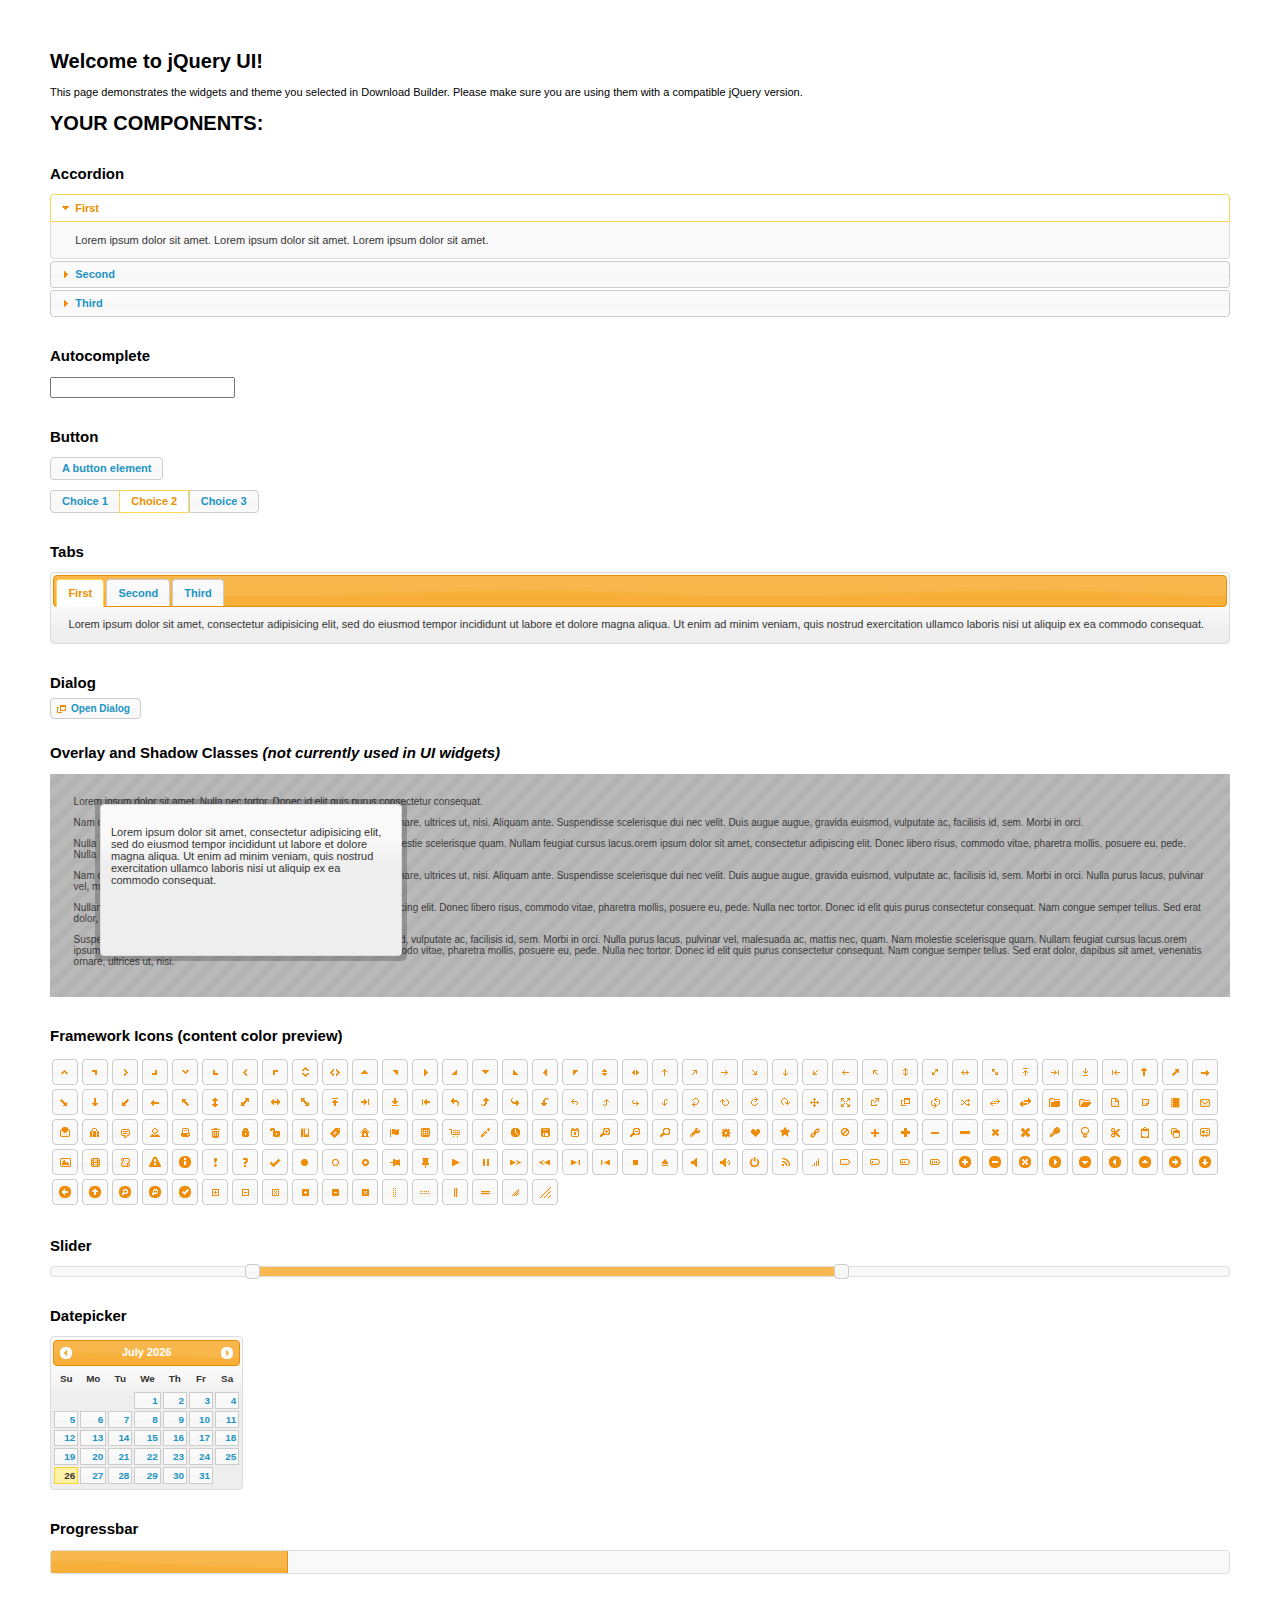
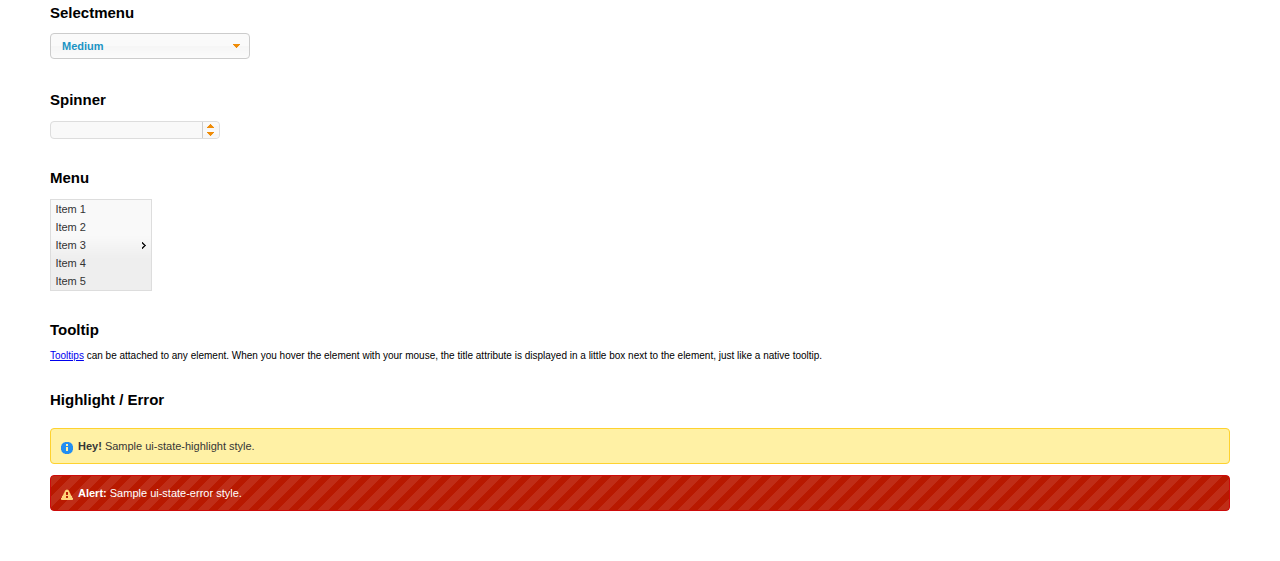
<file: lib/jquery-ui/index.html>
<!doctype html>
<html lang="us">
<head>
	<meta charset="utf-8">
	<title>jQuery UI Example Page</title>
	<link href="jquery-ui.css" rel="stylesheet">
	<style>
	body{
		font: 62.5% "Trebuchet MS", sans-serif;
		margin: 50px;
	}
	.demoHeaders {
		margin-top: 2em;
	}
	#dialog-link {
		padding: .4em 1em .4em 20px;
		text-decoration: none;
		position: relative;
	}
	#dialog-link span.ui-icon {
		margin: 0 5px 0 0;
		position: absolute;
		left: .2em;
		top: 50%;
		margin-top: -8px;
	}
	#icons {
		margin: 0;
		padding: 0;
	}
	#icons li {
		margin: 2px;
		position: relative;
		padding: 4px 0;
		cursor: pointer;
		float: left;
		list-style: none;
	}
	#icons span.ui-icon {
		float: left;
		margin: 0 4px;
	}
	.fakewindowcontain .ui-widget-overlay {
		position: absolute;
	}
	select {
		width: 200px;
	}
	</style>
</head>
<body>

<h1>Welcome to jQuery UI!</h1>

<div class="ui-widget">
	<p>This page demonstrates the widgets and theme you selected in Download Builder. Please make sure you are using them with a compatible jQuery version.</p>
</div>

<h1>YOUR COMPONENTS:</h1>


<!-- Accordion -->
<h2 class="demoHeaders">Accordion</h2>
<div id="accordion">
	<h3>First</h3>
	<div>Lorem ipsum dolor sit amet. Lorem ipsum dolor sit amet. Lorem ipsum dolor sit amet.</div>
	<h3>Second</h3>
	<div>Phasellus mattis tincidunt nibh.</div>
	<h3>Third</h3>
	<div>Nam dui erat, auctor a, dignissim quis.</div>
</div>



<!-- Autocomplete -->
<h2 class="demoHeaders">Autocomplete</h2>
<div>
	<input id="autocomplete" title="type &quot;a&quot;">
</div>



<!-- Button -->
<h2 class="demoHeaders">Button</h2>
<button id="button">A button element</button>
<form style="margin-top: 1em;">
	<div id="radioset">
		<input type="radio" id="radio1" name="radio"><label for="radio1">Choice 1</label>
		<input type="radio" id="radio2" name="radio" checked="checked"><label for="radio2">Choice 2</label>
		<input type="radio" id="radio3" name="radio"><label for="radio3">Choice 3</label>
	</div>
</form>



<!-- Tabs -->
<h2 class="demoHeaders">Tabs</h2>
<div id="tabs">
	<ul>
		<li><a href="#tabs-1">First</a></li>
		<li><a href="#tabs-2">Second</a></li>
		<li><a href="#tabs-3">Third</a></li>
	</ul>
	<div id="tabs-1">Lorem ipsum dolor sit amet, consectetur adipisicing elit, sed do eiusmod tempor incididunt ut labore et dolore magna aliqua. Ut enim ad minim veniam, quis nostrud exercitation ullamco laboris nisi ut aliquip ex ea commodo consequat.</div>
	<div id="tabs-2">Phasellus mattis tincidunt nibh. Cras orci urna, blandit id, pretium vel, aliquet ornare, felis. Maecenas scelerisque sem non nisl. Fusce sed lorem in enim dictum bibendum.</div>
	<div id="tabs-3">Nam dui erat, auctor a, dignissim quis, sollicitudin eu, felis. Pellentesque nisi urna, interdum eget, sagittis et, consequat vestibulum, lacus. Mauris porttitor ullamcorper augue.</div>
</div>



<!-- Dialog NOTE: Dialog is not generated by UI in this demo so it can be visually styled in themeroller-->
<h2 class="demoHeaders">Dialog</h2>
<p><a href="#" id="dialog-link" class="ui-state-default ui-corner-all"><span class="ui-icon ui-icon-newwin"></span>Open Dialog</a></p>

<h2 class="demoHeaders">Overlay and Shadow Classes <em>(not currently used in UI widgets)</em></h2>
<div style="position: relative; width: 96%; height: 200px; padding:1% 2%; overflow:hidden;" class="fakewindowcontain">
	<p>Lorem ipsum dolor sit amet,  Nulla nec tortor. Donec id elit quis purus consectetur consequat. </p><p>Nam congue semper tellus. Sed erat dolor, dapibus sit amet, venenatis ornare, ultrices ut, nisi. Aliquam ante. Suspendisse scelerisque dui nec velit. Duis augue augue, gravida euismod, vulputate ac, facilisis id, sem. Morbi in orci. </p><p>Nulla purus lacus, pulvinar vel, malesuada ac, mattis nec, quam. Nam molestie scelerisque quam. Nullam feugiat cursus lacus.orem ipsum dolor sit amet, consectetur adipiscing elit. Donec libero risus, commodo vitae, pharetra mollis, posuere eu, pede. Nulla nec tortor. Donec id elit quis purus consectetur consequat. </p><p>Nam congue semper tellus. Sed erat dolor, dapibus sit amet, venenatis ornare, ultrices ut, nisi. Aliquam ante. Suspendisse scelerisque dui nec velit. Duis augue augue, gravida euismod, vulputate ac, facilisis id, sem. Morbi in orci. Nulla purus lacus, pulvinar vel, malesuada ac, mattis nec, quam. Nam molestie scelerisque quam. </p><p>Nullam feugiat cursus lacus.orem ipsum dolor sit amet, consectetur adipiscing elit. Donec libero risus, commodo vitae, pharetra mollis, posuere eu, pede. Nulla nec tortor. Donec id elit quis purus consectetur consequat. Nam congue semper tellus. Sed erat dolor, dapibus sit amet, venenatis ornare, ultrices ut, nisi. Aliquam ante. </p><p>Suspendisse scelerisque dui nec velit. Duis augue augue, gravida euismod, vulputate ac, facilisis id, sem. Morbi in orci. Nulla purus lacus, pulvinar vel, malesuada ac, mattis nec, quam. Nam molestie scelerisque quam. Nullam feugiat cursus lacus.orem ipsum dolor sit amet, consectetur adipiscing elit. Donec libero risus, commodo vitae, pharetra mollis, posuere eu, pede. Nulla nec tortor. Donec id elit quis purus consectetur consequat. Nam congue semper tellus. Sed erat dolor, dapibus sit amet, venenatis ornare, ultrices ut, nisi. </p>

	<!-- ui-dialog -->
	<div class="ui-overlay"><div class="ui-widget-overlay"></div><div class="ui-widget-shadow ui-corner-all" style="width: 302px; height: 152px; position: absolute; left: 50px; top: 30px;"></div></div>
	<div style="position: absolute; width: 280px; height: 130px;left: 50px; top: 30px; padding: 10px;" class="ui-widget ui-widget-content ui-corner-all">
		<div class="ui-dialog-content ui-widget-content" style="background: none; border: 0;">
			<p>Lorem ipsum dolor sit amet, consectetur adipisicing elit, sed do eiusmod tempor incididunt ut labore et dolore magna aliqua. Ut enim ad minim veniam, quis nostrud exercitation ullamco laboris nisi ut aliquip ex ea commodo consequat.</p>
		</div>
	</div>

</div>

<!-- ui-dialog -->
<div id="dialog" title="Dialog Title">
	<p>Lorem ipsum dolor sit amet, consectetur adipisicing elit, sed do eiusmod tempor incididunt ut labore et dolore magna aliqua. Ut enim ad minim veniam, quis nostrud exercitation ullamco laboris nisi ut aliquip ex ea commodo consequat.</p>
</div>



<h2 class="demoHeaders">Framework Icons (content color preview)</h2>
<ul id="icons" class="ui-widget ui-helper-clearfix">
	<li class="ui-state-default ui-corner-all" title=".ui-icon-carat-1-n"><span class="ui-icon ui-icon-carat-1-n"></span></li>
	<li class="ui-state-default ui-corner-all" title=".ui-icon-carat-1-ne"><span class="ui-icon ui-icon-carat-1-ne"></span></li>
	<li class="ui-state-default ui-corner-all" title=".ui-icon-carat-1-e"><span class="ui-icon ui-icon-carat-1-e"></span></li>
	<li class="ui-state-default ui-corner-all" title=".ui-icon-carat-1-se"><span class="ui-icon ui-icon-carat-1-se"></span></li>
	<li class="ui-state-default ui-corner-all" title=".ui-icon-carat-1-s"><span class="ui-icon ui-icon-carat-1-s"></span></li>
	<li class="ui-state-default ui-corner-all" title=".ui-icon-carat-1-sw"><span class="ui-icon ui-icon-carat-1-sw"></span></li>
	<li class="ui-state-default ui-corner-all" title=".ui-icon-carat-1-w"><span class="ui-icon ui-icon-carat-1-w"></span></li>
	<li class="ui-state-default ui-corner-all" title=".ui-icon-carat-1-nw"><span class="ui-icon ui-icon-carat-1-nw"></span></li>
	<li class="ui-state-default ui-corner-all" title=".ui-icon-carat-2-n-s"><span class="ui-icon ui-icon-carat-2-n-s"></span></li>
	<li class="ui-state-default ui-corner-all" title=".ui-icon-carat-2-e-w"><span class="ui-icon ui-icon-carat-2-e-w"></span></li>
	<li class="ui-state-default ui-corner-all" title=".ui-icon-triangle-1-n"><span class="ui-icon ui-icon-triangle-1-n"></span></li>
	<li class="ui-state-default ui-corner-all" title=".ui-icon-triangle-1-ne"><span class="ui-icon ui-icon-triangle-1-ne"></span></li>
	<li class="ui-state-default ui-corner-all" title=".ui-icon-triangle-1-e"><span class="ui-icon ui-icon-triangle-1-e"></span></li>
	<li class="ui-state-default ui-corner-all" title=".ui-icon-triangle-1-se"><span class="ui-icon ui-icon-triangle-1-se"></span></li>
	<li class="ui-state-default ui-corner-all" title=".ui-icon-triangle-1-s"><span class="ui-icon ui-icon-triangle-1-s"></span></li>
	<li class="ui-state-default ui-corner-all" title=".ui-icon-triangle-1-sw"><span class="ui-icon ui-icon-triangle-1-sw"></span></li>
	<li class="ui-state-default ui-corner-all" title=".ui-icon-triangle-1-w"><span class="ui-icon ui-icon-triangle-1-w"></span></li>
	<li class="ui-state-default ui-corner-all" title=".ui-icon-triangle-1-nw"><span class="ui-icon ui-icon-triangle-1-nw"></span></li>
	<li class="ui-state-default ui-corner-all" title=".ui-icon-triangle-2-n-s"><span class="ui-icon ui-icon-triangle-2-n-s"></span></li>
	<li class="ui-state-default ui-corner-all" title=".ui-icon-triangle-2-e-w"><span class="ui-icon ui-icon-triangle-2-e-w"></span></li>
	<li class="ui-state-default ui-corner-all" title=".ui-icon-arrow-1-n"><span class="ui-icon ui-icon-arrow-1-n"></span></li>
	<li class="ui-state-default ui-corner-all" title=".ui-icon-arrow-1-ne"><span class="ui-icon ui-icon-arrow-1-ne"></span></li>
	<li class="ui-state-default ui-corner-all" title=".ui-icon-arrow-1-e"><span class="ui-icon ui-icon-arrow-1-e"></span></li>
	<li class="ui-state-default ui-corner-all" title=".ui-icon-arrow-1-se"><span class="ui-icon ui-icon-arrow-1-se"></span></li>
	<li class="ui-state-default ui-corner-all" title=".ui-icon-arrow-1-s"><span class="ui-icon ui-icon-arrow-1-s"></span></li>
	<li class="ui-state-default ui-corner-all" title=".ui-icon-arrow-1-sw"><span class="ui-icon ui-icon-arrow-1-sw"></span></li>
	<li class="ui-state-default ui-corner-all" title=".ui-icon-arrow-1-w"><span class="ui-icon ui-icon-arrow-1-w"></span></li>
	<li class="ui-state-default ui-corner-all" title=".ui-icon-arrow-1-nw"><span class="ui-icon ui-icon-arrow-1-nw"></span></li>
	<li class="ui-state-default ui-corner-all" title=".ui-icon-arrow-2-n-s"><span class="ui-icon ui-icon-arrow-2-n-s"></span></li>
	<li class="ui-state-default ui-corner-all" title=".ui-icon-arrow-2-ne-sw"><span class="ui-icon ui-icon-arrow-2-ne-sw"></span></li>
	<li class="ui-state-default ui-corner-all" title=".ui-icon-arrow-2-e-w"><span class="ui-icon ui-icon-arrow-2-e-w"></span></li>
	<li class="ui-state-default ui-corner-all" title=".ui-icon-arrow-2-se-nw"><span class="ui-icon ui-icon-arrow-2-se-nw"></span></li>
	<li class="ui-state-default ui-corner-all" title=".ui-icon-arrowstop-1-n"><span class="ui-icon ui-icon-arrowstop-1-n"></span></li>
	<li class="ui-state-default ui-corner-all" title=".ui-icon-arrowstop-1-e"><span class="ui-icon ui-icon-arrowstop-1-e"></span></li>
	<li class="ui-state-default ui-corner-all" title=".ui-icon-arrowstop-1-s"><span class="ui-icon ui-icon-arrowstop-1-s"></span></li>
	<li class="ui-state-default ui-corner-all" title=".ui-icon-arrowstop-1-w"><span class="ui-icon ui-icon-arrowstop-1-w"></span></li>
	<li class="ui-state-default ui-corner-all" title=".ui-icon-arrowthick-1-n"><span class="ui-icon ui-icon-arrowthick-1-n"></span></li>
	<li class="ui-state-default ui-corner-all" title=".ui-icon-arrowthick-1-ne"><span class="ui-icon ui-icon-arrowthick-1-ne"></span></li>
	<li class="ui-state-default ui-corner-all" title=".ui-icon-arrowthick-1-e"><span class="ui-icon ui-icon-arrowthick-1-e"></span></li>
	<li class="ui-state-default ui-corner-all" title=".ui-icon-arrowthick-1-se"><span class="ui-icon ui-icon-arrowthick-1-se"></span></li>
	<li class="ui-state-default ui-corner-all" title=".ui-icon-arrowthick-1-s"><span class="ui-icon ui-icon-arrowthick-1-s"></span></li>
	<li class="ui-state-default ui-corner-all" title=".ui-icon-arrowthick-1-sw"><span class="ui-icon ui-icon-arrowthick-1-sw"></span></li>
	<li class="ui-state-default ui-corner-all" title=".ui-icon-arrowthick-1-w"><span class="ui-icon ui-icon-arrowthick-1-w"></span></li>
	<li class="ui-state-default ui-corner-all" title=".ui-icon-arrowthick-1-nw"><span class="ui-icon ui-icon-arrowthick-1-nw"></span></li>
	<li class="ui-state-default ui-corner-all" title=".ui-icon-arrowthick-2-n-s"><span class="ui-icon ui-icon-arrowthick-2-n-s"></span></li>
	<li class="ui-state-default ui-corner-all" title=".ui-icon-arrowthick-2-ne-sw"><span class="ui-icon ui-icon-arrowthick-2-ne-sw"></span></li>
	<li class="ui-state-default ui-corner-all" title=".ui-icon-arrowthick-2-e-w"><span class="ui-icon ui-icon-arrowthick-2-e-w"></span></li>
	<li class="ui-state-default ui-corner-all" title=".ui-icon-arrowthick-2-se-nw"><span class="ui-icon ui-icon-arrowthick-2-se-nw"></span></li>
	<li class="ui-state-default ui-corner-all" title=".ui-icon-arrowthickstop-1-n"><span class="ui-icon ui-icon-arrowthickstop-1-n"></span></li>
	<li class="ui-state-default ui-corner-all" title=".ui-icon-arrowthickstop-1-e"><span class="ui-icon ui-icon-arrowthickstop-1-e"></span></li>
	<li class="ui-state-default ui-corner-all" title=".ui-icon-arrowthickstop-1-s"><span class="ui-icon ui-icon-arrowthickstop-1-s"></span></li>
	<li class="ui-state-default ui-corner-all" title=".ui-icon-arrowthickstop-1-w"><span class="ui-icon ui-icon-arrowthickstop-1-w"></span></li>
	<li class="ui-state-default ui-corner-all" title=".ui-icon-arrowreturnthick-1-w"><span class="ui-icon ui-icon-arrowreturnthick-1-w"></span></li>
	<li class="ui-state-default ui-corner-all" title=".ui-icon-arrowreturnthick-1-n"><span class="ui-icon ui-icon-arrowreturnthick-1-n"></span></li>
	<li class="ui-state-default ui-corner-all" title=".ui-icon-arrowreturnthick-1-e"><span class="ui-icon ui-icon-arrowreturnthick-1-e"></span></li>
	<li class="ui-state-default ui-corner-all" title=".ui-icon-arrowreturnthick-1-s"><span class="ui-icon ui-icon-arrowreturnthick-1-s"></span></li>
	<li class="ui-state-default ui-corner-all" title=".ui-icon-arrowreturn-1-w"><span class="ui-icon ui-icon-arrowreturn-1-w"></span></li>
	<li class="ui-state-default ui-corner-all" title=".ui-icon-arrowreturn-1-n"><span class="ui-icon ui-icon-arrowreturn-1-n"></span></li>
	<li class="ui-state-default ui-corner-all" title=".ui-icon-arrowreturn-1-e"><span class="ui-icon ui-icon-arrowreturn-1-e"></span></li>
	<li class="ui-state-default ui-corner-all" title=".ui-icon-arrowreturn-1-s"><span class="ui-icon ui-icon-arrowreturn-1-s"></span></li>
	<li class="ui-state-default ui-corner-all" title=".ui-icon-arrowrefresh-1-w"><span class="ui-icon ui-icon-arrowrefresh-1-w"></span></li>
	<li class="ui-state-default ui-corner-all" title=".ui-icon-arrowrefresh-1-n"><span class="ui-icon ui-icon-arrowrefresh-1-n"></span></li>
	<li class="ui-state-default ui-corner-all" title=".ui-icon-arrowrefresh-1-e"><span class="ui-icon ui-icon-arrowrefresh-1-e"></span></li>
	<li class="ui-state-default ui-corner-all" title=".ui-icon-arrowrefresh-1-s"><span class="ui-icon ui-icon-arrowrefresh-1-s"></span></li>
	<li class="ui-state-default ui-corner-all" title=".ui-icon-arrow-4"><span class="ui-icon ui-icon-arrow-4"></span></li>
	<li class="ui-state-default ui-corner-all" title=".ui-icon-arrow-4-diag"><span class="ui-icon ui-icon-arrow-4-diag"></span></li>
	<li class="ui-state-default ui-corner-all" title=".ui-icon-extlink"><span class="ui-icon ui-icon-extlink"></span></li>
	<li class="ui-state-default ui-corner-all" title=".ui-icon-newwin"><span class="ui-icon ui-icon-newwin"></span></li>
	<li class="ui-state-default ui-corner-all" title=".ui-icon-refresh"><span class="ui-icon ui-icon-refresh"></span></li>
	<li class="ui-state-default ui-corner-all" title=".ui-icon-shuffle"><span class="ui-icon ui-icon-shuffle"></span></li>
	<li class="ui-state-default ui-corner-all" title=".ui-icon-transfer-e-w"><span class="ui-icon ui-icon-transfer-e-w"></span></li>
	<li class="ui-state-default ui-corner-all" title=".ui-icon-transferthick-e-w"><span class="ui-icon ui-icon-transferthick-e-w"></span></li>
	<li class="ui-state-default ui-corner-all" title=".ui-icon-folder-collapsed"><span class="ui-icon ui-icon-folder-collapsed"></span></li>
	<li class="ui-state-default ui-corner-all" title=".ui-icon-folder-open"><span class="ui-icon ui-icon-folder-open"></span></li>
	<li class="ui-state-default ui-corner-all" title=".ui-icon-document"><span class="ui-icon ui-icon-document"></span></li>
	<li class="ui-state-default ui-corner-all" title=".ui-icon-document-b"><span class="ui-icon ui-icon-document-b"></span></li>
	<li class="ui-state-default ui-corner-all" title=".ui-icon-note"><span class="ui-icon ui-icon-note"></span></li>
	<li class="ui-state-default ui-corner-all" title=".ui-icon-mail-closed"><span class="ui-icon ui-icon-mail-closed"></span></li>
	<li class="ui-state-default ui-corner-all" title=".ui-icon-mail-open"><span class="ui-icon ui-icon-mail-open"></span></li>
	<li class="ui-state-default ui-corner-all" title=".ui-icon-suitcase"><span class="ui-icon ui-icon-suitcase"></span></li>
	<li class="ui-state-default ui-corner-all" title=".ui-icon-comment"><span class="ui-icon ui-icon-comment"></span></li>
	<li class="ui-state-default ui-corner-all" title=".ui-icon-person"><span class="ui-icon ui-icon-person"></span></li>
	<li class="ui-state-default ui-corner-all" title=".ui-icon-print"><span class="ui-icon ui-icon-print"></span></li>
	<li class="ui-state-default ui-corner-all" title=".ui-icon-trash"><span class="ui-icon ui-icon-trash"></span></li>
	<li class="ui-state-default ui-corner-all" title=".ui-icon-locked"><span class="ui-icon ui-icon-locked"></span></li>
	<li class="ui-state-default ui-corner-all" title=".ui-icon-unlocked"><span class="ui-icon ui-icon-unlocked"></span></li>
	<li class="ui-state-default ui-corner-all" title=".ui-icon-bookmark"><span class="ui-icon ui-icon-bookmark"></span></li>
	<li class="ui-state-default ui-corner-all" title=".ui-icon-tag"><span class="ui-icon ui-icon-tag"></span></li>
	<li class="ui-state-default ui-corner-all" title=".ui-icon-home"><span class="ui-icon ui-icon-home"></span></li>
	<li class="ui-state-default ui-corner-all" title=".ui-icon-flag"><span class="ui-icon ui-icon-flag"></span></li>
	<li class="ui-state-default ui-corner-all" title=".ui-icon-calculator"><span class="ui-icon ui-icon-calculator"></span></li>
	<li class="ui-state-default ui-corner-all" title=".ui-icon-cart"><span class="ui-icon ui-icon-cart"></span></li>
	<li class="ui-state-default ui-corner-all" title=".ui-icon-pencil"><span class="ui-icon ui-icon-pencil"></span></li>
	<li class="ui-state-default ui-corner-all" title=".ui-icon-clock"><span class="ui-icon ui-icon-clock"></span></li>
	<li class="ui-state-default ui-corner-all" title=".ui-icon-disk"><span class="ui-icon ui-icon-disk"></span></li>
	<li class="ui-state-default ui-corner-all" title=".ui-icon-calendar"><span class="ui-icon ui-icon-calendar"></span></li>
	<li class="ui-state-default ui-corner-all" title=".ui-icon-zoomin"><span class="ui-icon ui-icon-zoomin"></span></li>
	<li class="ui-state-default ui-corner-all" title=".ui-icon-zoomout"><span class="ui-icon ui-icon-zoomout"></span></li>
	<li class="ui-state-default ui-corner-all" title=".ui-icon-search"><span class="ui-icon ui-icon-search"></span></li>
	<li class="ui-state-default ui-corner-all" title=".ui-icon-wrench"><span class="ui-icon ui-icon-wrench"></span></li>
	<li class="ui-state-default ui-corner-all" title=".ui-icon-gear"><span class="ui-icon ui-icon-gear"></span></li>
	<li class="ui-state-default ui-corner-all" title=".ui-icon-heart"><span class="ui-icon ui-icon-heart"></span></li>
	<li class="ui-state-default ui-corner-all" title=".ui-icon-star"><span class="ui-icon ui-icon-star"></span></li>
	<li class="ui-state-default ui-corner-all" title=".ui-icon-link"><span class="ui-icon ui-icon-link"></span></li>
	<li class="ui-state-default ui-corner-all" title=".ui-icon-cancel"><span class="ui-icon ui-icon-cancel"></span></li>
	<li class="ui-state-default ui-corner-all" title=".ui-icon-plus"><span class="ui-icon ui-icon-plus"></span></li>
	<li class="ui-state-default ui-corner-all" title=".ui-icon-plusthick"><span class="ui-icon ui-icon-plusthick"></span></li>
	<li class="ui-state-default ui-corner-all" title=".ui-icon-minus"><span class="ui-icon ui-icon-minus"></span></li>
	<li class="ui-state-default ui-corner-all" title=".ui-icon-minusthick"><span class="ui-icon ui-icon-minusthick"></span></li>
	<li class="ui-state-default ui-corner-all" title=".ui-icon-close"><span class="ui-icon ui-icon-close"></span></li>
	<li class="ui-state-default ui-corner-all" title=".ui-icon-closethick"><span class="ui-icon ui-icon-closethick"></span></li>
	<li class="ui-state-default ui-corner-all" title=".ui-icon-key"><span class="ui-icon ui-icon-key"></span></li>
	<li class="ui-state-default ui-corner-all" title=".ui-icon-lightbulb"><span class="ui-icon ui-icon-lightbulb"></span></li>
	<li class="ui-state-default ui-corner-all" title=".ui-icon-scissors"><span class="ui-icon ui-icon-scissors"></span></li>
	<li class="ui-state-default ui-corner-all" title=".ui-icon-clipboard"><span class="ui-icon ui-icon-clipboard"></span></li>
	<li class="ui-state-default ui-corner-all" title=".ui-icon-copy"><span class="ui-icon ui-icon-copy"></span></li>
	<li class="ui-state-default ui-corner-all" title=".ui-icon-contact"><span class="ui-icon ui-icon-contact"></span></li>
	<li class="ui-state-default ui-corner-all" title=".ui-icon-image"><span class="ui-icon ui-icon-image"></span></li>
	<li class="ui-state-default ui-corner-all" title=".ui-icon-video"><span class="ui-icon ui-icon-video"></span></li>
	<li class="ui-state-default ui-corner-all" title=".ui-icon-script"><span class="ui-icon ui-icon-script"></span></li>
	<li class="ui-state-default ui-corner-all" title=".ui-icon-alert"><span class="ui-icon ui-icon-alert"></span></li>
	<li class="ui-state-default ui-corner-all" title=".ui-icon-info"><span class="ui-icon ui-icon-info"></span></li>
	<li class="ui-state-default ui-corner-all" title=".ui-icon-notice"><span class="ui-icon ui-icon-notice"></span></li>
	<li class="ui-state-default ui-corner-all" title=".ui-icon-help"><span class="ui-icon ui-icon-help"></span></li>
	<li class="ui-state-default ui-corner-all" title=".ui-icon-check"><span class="ui-icon ui-icon-check"></span></li>
	<li class="ui-state-default ui-corner-all" title=".ui-icon-bullet"><span class="ui-icon ui-icon-bullet"></span></li>
	<li class="ui-state-default ui-corner-all" title=".ui-icon-radio-off"><span class="ui-icon ui-icon-radio-off"></span></li>
	<li class="ui-state-default ui-corner-all" title=".ui-icon-radio-on"><span class="ui-icon ui-icon-radio-on"></span></li>
	<li class="ui-state-default ui-corner-all" title=".ui-icon-pin-w"><span class="ui-icon ui-icon-pin-w"></span></li>
	<li class="ui-state-default ui-corner-all" title=".ui-icon-pin-s"><span class="ui-icon ui-icon-pin-s"></span></li>
	<li class="ui-state-default ui-corner-all" title=".ui-icon-play"><span class="ui-icon ui-icon-play"></span></li>
	<li class="ui-state-default ui-corner-all" title=".ui-icon-pause"><span class="ui-icon ui-icon-pause"></span></li>
	<li class="ui-state-default ui-corner-all" title=".ui-icon-seek-next"><span class="ui-icon ui-icon-seek-next"></span></li>
	<li class="ui-state-default ui-corner-all" title=".ui-icon-seek-prev"><span class="ui-icon ui-icon-seek-prev"></span></li>
	<li class="ui-state-default ui-corner-all" title=".ui-icon-seek-end"><span class="ui-icon ui-icon-seek-end"></span></li>
	<li class="ui-state-default ui-corner-all" title=".ui-icon-seek-first"><span class="ui-icon ui-icon-seek-first"></span></li>
	<li class="ui-state-default ui-corner-all" title=".ui-icon-stop"><span class="ui-icon ui-icon-stop"></span></li>
	<li class="ui-state-default ui-corner-all" title=".ui-icon-eject"><span class="ui-icon ui-icon-eject"></span></li>
	<li class="ui-state-default ui-corner-all" title=".ui-icon-volume-off"><span class="ui-icon ui-icon-volume-off"></span></li>
	<li class="ui-state-default ui-corner-all" title=".ui-icon-volume-on"><span class="ui-icon ui-icon-volume-on"></span></li>
	<li class="ui-state-default ui-corner-all" title=".ui-icon-power"><span class="ui-icon ui-icon-power"></span></li>
	<li class="ui-state-default ui-corner-all" title=".ui-icon-signal-diag"><span class="ui-icon ui-icon-signal-diag"></span></li>
	<li class="ui-state-default ui-corner-all" title=".ui-icon-signal"><span class="ui-icon ui-icon-signal"></span></li>
	<li class="ui-state-default ui-corner-all" title=".ui-icon-battery-0"><span class="ui-icon ui-icon-battery-0"></span></li>
	<li class="ui-state-default ui-corner-all" title=".ui-icon-battery-1"><span class="ui-icon ui-icon-battery-1"></span></li>
	<li class="ui-state-default ui-corner-all" title=".ui-icon-battery-2"><span class="ui-icon ui-icon-battery-2"></span></li>
	<li class="ui-state-default ui-corner-all" title=".ui-icon-battery-3"><span class="ui-icon ui-icon-battery-3"></span></li>
	<li class="ui-state-default ui-corner-all" title=".ui-icon-circle-plus"><span class="ui-icon ui-icon-circle-plus"></span></li>
	<li class="ui-state-default ui-corner-all" title=".ui-icon-circle-minus"><span class="ui-icon ui-icon-circle-minus"></span></li>
	<li class="ui-state-default ui-corner-all" title=".ui-icon-circle-close"><span class="ui-icon ui-icon-circle-close"></span></li>
	<li class="ui-state-default ui-corner-all" title=".ui-icon-circle-triangle-e"><span class="ui-icon ui-icon-circle-triangle-e"></span></li>
	<li class="ui-state-default ui-corner-all" title=".ui-icon-circle-triangle-s"><span class="ui-icon ui-icon-circle-triangle-s"></span></li>
	<li class="ui-state-default ui-corner-all" title=".ui-icon-circle-triangle-w"><span class="ui-icon ui-icon-circle-triangle-w"></span></li>
	<li class="ui-state-default ui-corner-all" title=".ui-icon-circle-triangle-n"><span class="ui-icon ui-icon-circle-triangle-n"></span></li>
	<li class="ui-state-default ui-corner-all" title=".ui-icon-circle-arrow-e"><span class="ui-icon ui-icon-circle-arrow-e"></span></li>
	<li class="ui-state-default ui-corner-all" title=".ui-icon-circle-arrow-s"><span class="ui-icon ui-icon-circle-arrow-s"></span></li>
	<li class="ui-state-default ui-corner-all" title=".ui-icon-circle-arrow-w"><span class="ui-icon ui-icon-circle-arrow-w"></span></li>
	<li class="ui-state-default ui-corner-all" title=".ui-icon-circle-arrow-n"><span class="ui-icon ui-icon-circle-arrow-n"></span></li>
	<li class="ui-state-default ui-corner-all" title=".ui-icon-circle-zoomin"><span class="ui-icon ui-icon-circle-zoomin"></span></li>
	<li class="ui-state-default ui-corner-all" title=".ui-icon-circle-zoomout"><span class="ui-icon ui-icon-circle-zoomout"></span></li>
	<li class="ui-state-default ui-corner-all" title=".ui-icon-circle-check"><span class="ui-icon ui-icon-circle-check"></span></li>
	<li class="ui-state-default ui-corner-all" title=".ui-icon-circlesmall-plus"><span class="ui-icon ui-icon-circlesmall-plus"></span></li>
	<li class="ui-state-default ui-corner-all" title=".ui-icon-circlesmall-minus"><span class="ui-icon ui-icon-circlesmall-minus"></span></li>
	<li class="ui-state-default ui-corner-all" title=".ui-icon-circlesmall-close"><span class="ui-icon ui-icon-circlesmall-close"></span></li>
	<li class="ui-state-default ui-corner-all" title=".ui-icon-squaresmall-plus"><span class="ui-icon ui-icon-squaresmall-plus"></span></li>
	<li class="ui-state-default ui-corner-all" title=".ui-icon-squaresmall-minus"><span class="ui-icon ui-icon-squaresmall-minus"></span></li>
	<li class="ui-state-default ui-corner-all" title=".ui-icon-squaresmall-close"><span class="ui-icon ui-icon-squaresmall-close"></span></li>
	<li class="ui-state-default ui-corner-all" title=".ui-icon-grip-dotted-vertical"><span class="ui-icon ui-icon-grip-dotted-vertical"></span></li>
	<li class="ui-state-default ui-corner-all" title=".ui-icon-grip-dotted-horizontal"><span class="ui-icon ui-icon-grip-dotted-horizontal"></span></li>
	<li class="ui-state-default ui-corner-all" title=".ui-icon-grip-solid-vertical"><span class="ui-icon ui-icon-grip-solid-vertical"></span></li>
	<li class="ui-state-default ui-corner-all" title=".ui-icon-grip-solid-horizontal"><span class="ui-icon ui-icon-grip-solid-horizontal"></span></li>
	<li class="ui-state-default ui-corner-all" title=".ui-icon-gripsmall-diagonal-se"><span class="ui-icon ui-icon-gripsmall-diagonal-se"></span></li>
	<li class="ui-state-default ui-corner-all" title=".ui-icon-grip-diagonal-se"><span class="ui-icon ui-icon-grip-diagonal-se"></span></li>
</ul>


<!-- Slider -->
<h2 class="demoHeaders">Slider</h2>
<div id="slider"></div>



<!-- Datepicker -->
<h2 class="demoHeaders">Datepicker</h2>
<div id="datepicker"></div>



<!-- Progressbar -->
<h2 class="demoHeaders">Progressbar</h2>
<div id="progressbar"></div>



<!-- Progressbar -->
<h2 class="demoHeaders">Selectmenu</h2>
<select id="selectmenu">
	<option>Slower</option>
	<option>Slow</option>
	<option selected="selected">Medium</option>
	<option>Fast</option>
	<option>Faster</option>
</select>



<!-- Spinner -->
<h2 class="demoHeaders">Spinner</h2>
<input id="spinner">



<!-- Menu -->
<h2 class="demoHeaders">Menu</h2>
<ul style="width:100px;" id="menu">
	<li>Item 1</li>
	<li>Item 2</li>
	<li>Item 3
		<ul>
			<li>Item 3-1</li>
			<li>Item 3-2</li>
			<li>Item 3-3</li>
			<li>Item 3-4</li>
			<li>Item 3-5</li>
		</ul>
	</li>
	<li>Item 4</li>
	<li>Item 5</li>
</ul>



<!-- Tooltip -->
<h2 class="demoHeaders">Tooltip</h2>
<p id="tooltip">
	<a href="#" title="That&apos;s what this widget is">Tooltips</a> can be attached to any element. When you hover
the element with your mouse, the title attribute is displayed in a little box next to the element, just like a native tooltip.
</p>


<!-- Highlight / Error -->
<h2 class="demoHeaders">Highlight / Error</h2>
<div class="ui-widget">
	<div class="ui-state-highlight ui-corner-all" style="margin-top: 20px; padding: 0 .7em;">
		<p><span class="ui-icon ui-icon-info" style="float: left; margin-right: .3em;"></span>
		<strong>Hey!</strong> Sample ui-state-highlight style.</p>
	</div>
</div>
<br>
<div class="ui-widget">
	<div class="ui-state-error ui-corner-all" style="padding: 0 .7em;">
		<p><span class="ui-icon ui-icon-alert" style="float: left; margin-right: .3em;"></span>
		<strong>Alert:</strong> Sample ui-state-error style.</p>
	</div>
</div>

<script src="external/jquery/jquery.js"></script>
<script src="jquery-ui.js"></script>
<script>

$( "#accordion" ).accordion();



var availableTags = [
	"ActionScript",
	"AppleScript",
	"Asp",
	"BASIC",
	"C",
	"C++",
	"Clojure",
	"COBOL",
	"ColdFusion",
	"Erlang",
	"Fortran",
	"Groovy",
	"Haskell",
	"Java",
	"JavaScript",
	"Lisp",
	"Perl",
	"PHP",
	"Python",
	"Ruby",
	"Scala",
	"Scheme"
];
$( "#autocomplete" ).autocomplete({
	source: availableTags
});



$( "#button" ).button();
$( "#radioset" ).buttonset();



$( "#tabs" ).tabs();



$( "#dialog" ).dialog({
	autoOpen: false,
	width: 400,
	buttons: [
		{
			text: "Ok",
			click: function() {
				$( this ).dialog( "close" );
			}
		},
		{
			text: "Cancel",
			click: function() {
				$( this ).dialog( "close" );
			}
		}
	]
});

// Link to open the dialog
$( "#dialog-link" ).click(function( event ) {
	$( "#dialog" ).dialog( "open" );
	event.preventDefault();
});



$( "#datepicker" ).datepicker({
	inline: true
});



$( "#slider" ).slider({
	range: true,
	values: [ 17, 67 ]
});



$( "#progressbar" ).progressbar({
	value: 20
});



$( "#spinner" ).spinner();



$( "#menu" ).menu();



$( "#tooltip" ).tooltip();



$( "#selectmenu" ).selectmenu();


// Hover states on the static widgets
$( "#dialog-link, #icons li" ).hover(
	function() {
		$( this ).addClass( "ui-state-hover" );
	},
	function() {
		$( this ).removeClass( "ui-state-hover" );
	}
);
</script>
</body>
</html>
</file>
